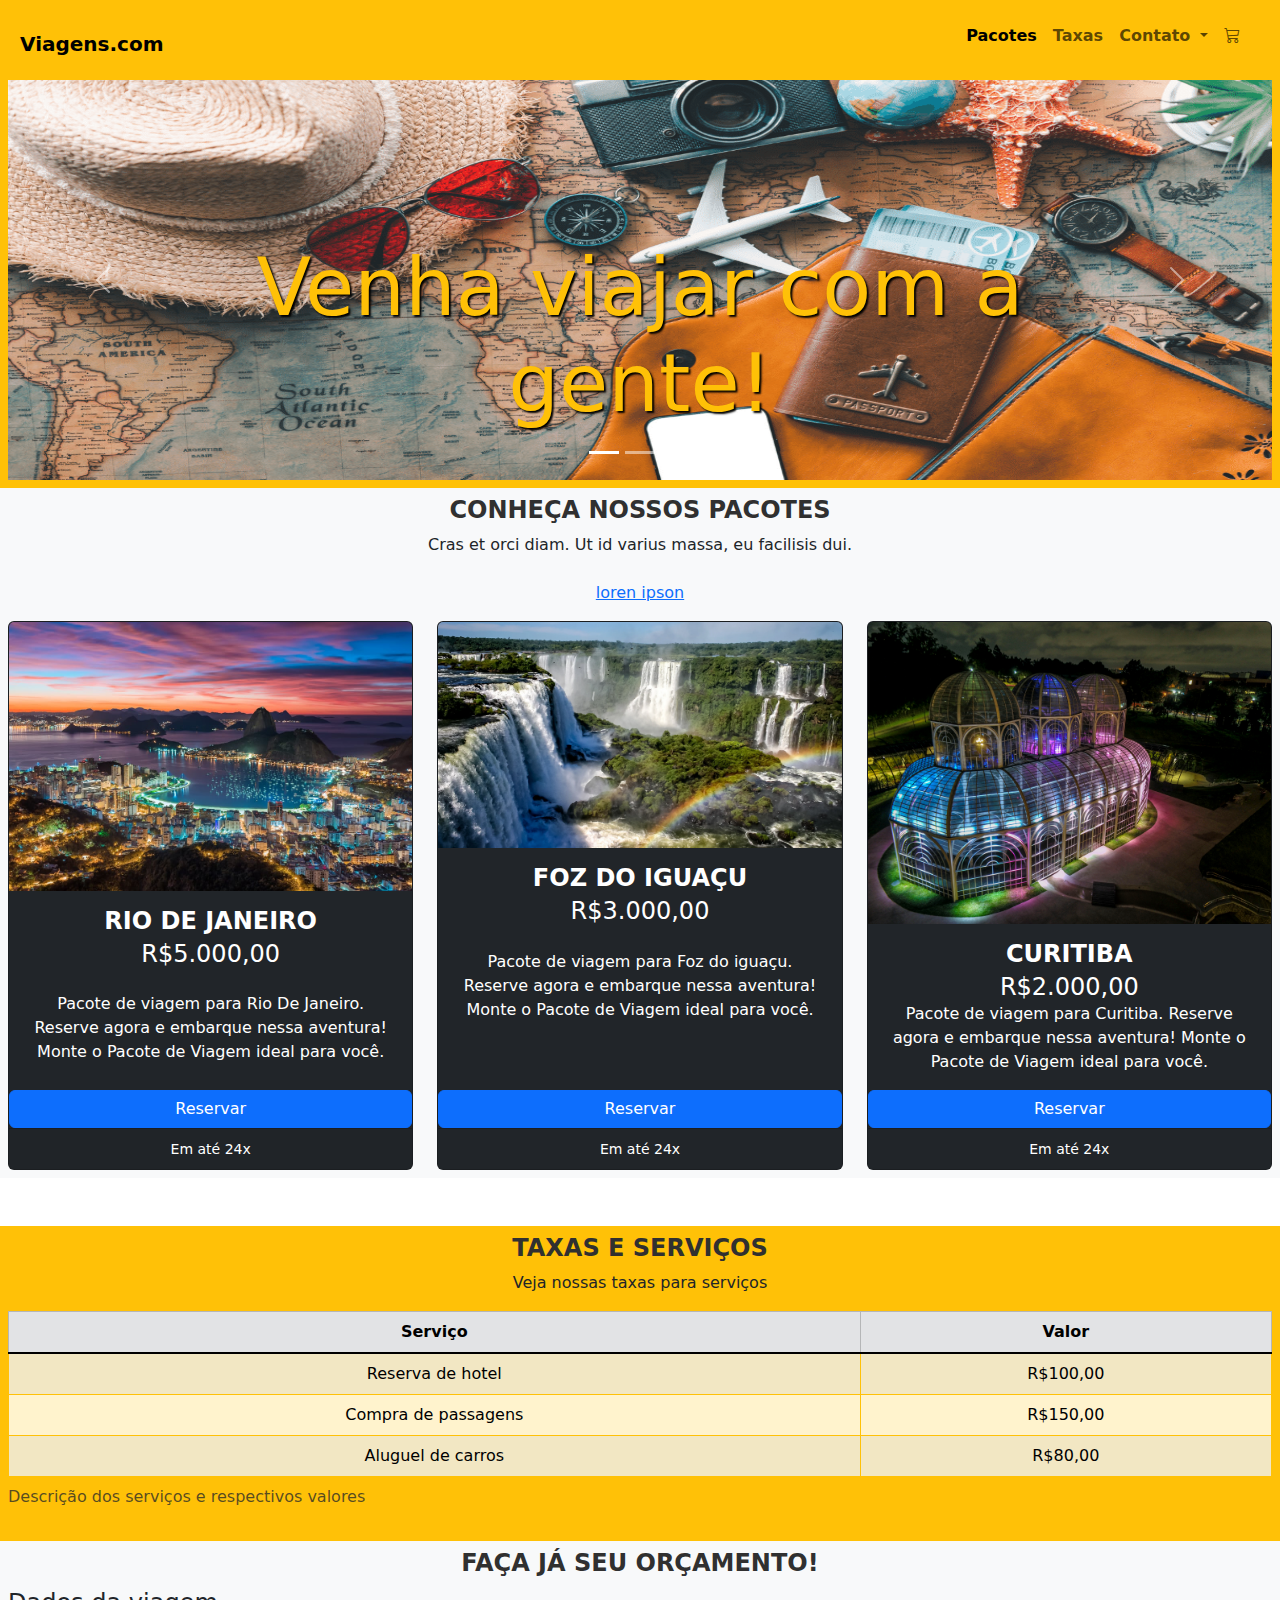
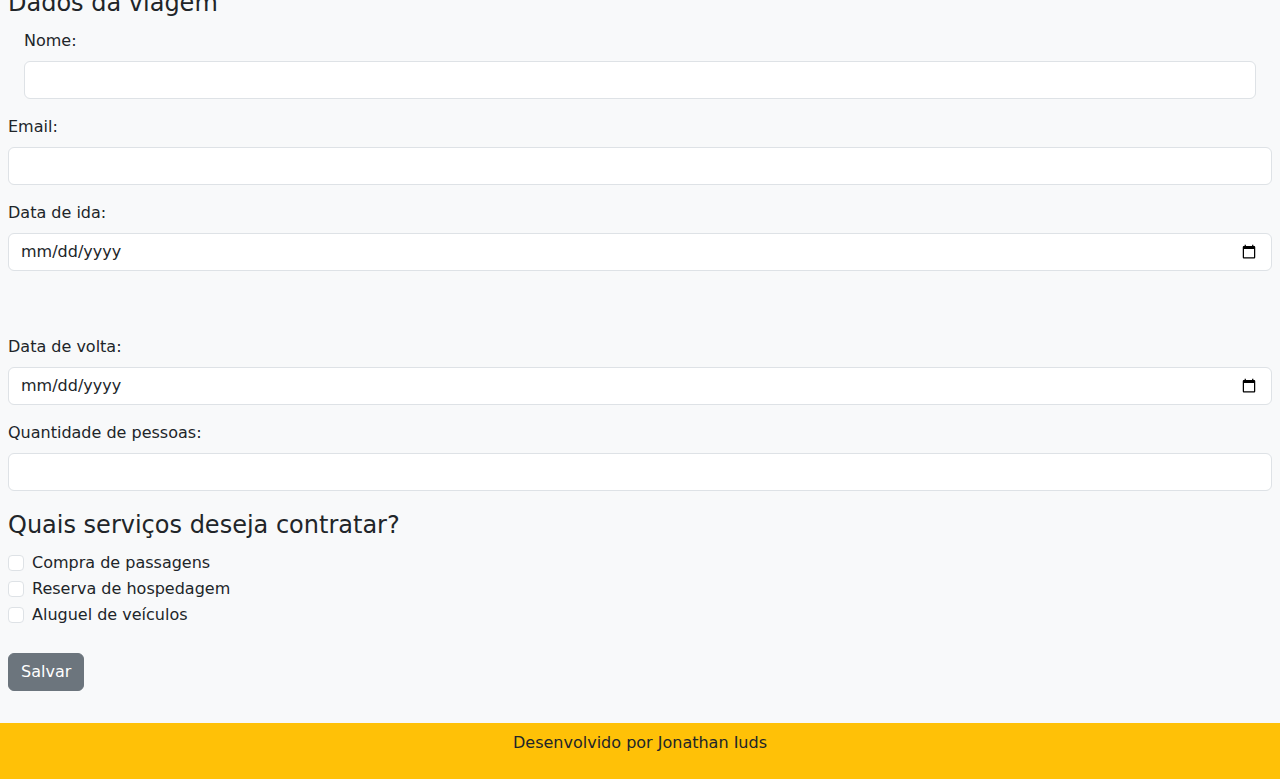
<file: index.html>
<!DOCTYPE html>
<html lang="pt-BR">

<head>
    <meta charset="UTF-8">
    <meta name="viewport" content="width=device-width, initial-scale=1.0">
    <title>Viagem dos sonhos</title>
    <link href="https://cdn.jsdelivr.net/npm/bootstrap@5.3.3/dist/css/bootstrap.min.css" rel="stylesheet"integrity="sha384-QWTKZyjpPEjISv5WaRU9OFeRpok6YctnYmDr5pNlyT2bRjXh0JMhjY6hW+ALEwIH" crossorigin="anonymous">
    <link rel="stylesheet" href="https://cdn.jsdelivr.net/npm/bootstrap-icons@1.11.3/font/bootstrap-icons.min.css">
    <link rel="stylesheet" href="style.css">
</head>

<body>
    <header class="container-fluid p-2 bg-warning text-center">
        <nav class="navbar navbar-expand-lg bg-warning">
            <div class="container-fluid">
                <a class="navbar-brand" href="#">Viagens.com</a>
                <button class="navbar-toggler" type="button" data-bs-toggle="collapse"
                    data-bs-target="#navbarSupportedContent" aria-controls="navbarSupportedContent"
                    aria-expanded="false" aria-label="Toggle navigation">
                    <span class="navbar-toggler-icon"></span>
                </button>
                <div class="container-fluid">
                    <div class="collapse navbar-collapse justify-content-end bg-warning text-dark"
                        id="navbarSupportedContent">
                        <ul class="navbar-nav">
                            <li class="nav-item">
                                <a class="nav-link active" aria-current="page" href="#">Pacotes</a>
                            </li>
                            <li class="nav-item">
                                <a class="nav-link" href="#">Taxas</a>
                            </li>
                            <li class="nav-item dropdown">
                                <a class="nav-link dropdown-toggle" href="#" role="button" data-bs-toggle="dropdown"
                                    aria-expanded="false">
                                    Contato
                                </a>
                                <ul class="dropdown-menu">
                                    <li><a class="dropdown-item" href="#">Action</a></li>
                                    <li><a class="dropdown-item" href="#">Another action</a></li>
                                    <li>
                                        <hr class="dropdown-divider">
                                    </li>
                                    <li><a class="dropdown-item" href="#">Something else here</a></li>
                                    
                                </ul>
                                <a class="nav-link" href="#"><li class="nav-item"><i class="bi bi-cart3"></i></li></a>   
                            </li>
                        </ul>

                    </div>
                </div>
        </nav>

        <div id="carouselExampleCaptions" class="carousel slide">
            <div class="carousel-indicators">
                <button type="button" data-bs-target="#carouselExampleCaptions" data-bs-slide-to="0" class="active"
                    aria-current="true" aria-label="Slide 1"></button>
                <button type="button" data-bs-target="#carouselExampleCaptions" data-bs-slide-to="1"
                    aria-label="Slide 2"></button>
                <button type="button" data-bs-target="#carouselExampleCaptions" data-bs-slide-to="2"
                    aria-label="Slide 3"></button>
            </div>
            <div class="carousel-inner">
                <div class="carousel-item active">
                    <img src="img/carossel/viagens.png" class="d-block w-100" alt="...">
                    <div class="carousel-caption d-none d-md-block">
                        <h5>Venha viajar com a gente!</h5>
                    </div>
                </div>
                <div class="carousel-item">
                    <img src="img/carossel/familiaNaPraia.jpg" class="d-block w-100" alt="...">
                    <div class="carousel-caption d-none d-md-block">
                        <h5>Praias incriveis</h5>
                    </div>
                </div>
                <div class="carousel-item">
                    <img src="img/carossel/barcosNaPraia.webp" class="d-block w-100" alt="...">
                    <div class="carousel-caption d-none d-md-block">
                        <h5>Entre mares e montanhas</h5>
                    </div>
                </div>
            </div>
            <button class="carousel-control-prev" type="button" data-bs-target="#carouselExampleCaptions"
                data-bs-slide="prev">
                <span class="carousel-control-prev-icon" aria-hidden="true"></span>
                <span class="visually-hidden">Previous</span>
            </button>
            <button class="carousel-control-next" type="button" data-bs-target="#carouselExampleCaptions"
                data-bs-slide="next">
                <span class="carousel-control-next-icon" aria-hidden="true"></span>
                <span class="visually-hidden">Next</span>
            </button>
        </div>

    </header>

    <section class="container-fluid bg-light text-center p-2">
        <h2>Conheça nossos pacotes</h2>

        <p>Cras et orci diam. Ut id varius massa, eu facilisis dui.<br>
            <br> <a href="https://br.lipsum.com/feed/html">loren ipson</a></p>

        <div class="row row-cols-1 row-cols-md-3 g-4">
            <div class="col">
                <div class="card h-100 text-white bg-dark">
                    <img src="img/rio-de-janeiro.jpg" class="card-img-top" alt="...">
                    <div class="card-body">
                        <h2 class="card-title">Rio de janeiro</h2>
                        <h4 class="card-subtitle">R$5.000,00</h4>
                        <br>
                        <p class="card-text">Pacote de viagem para Rio De Janeiro. Reserve agora e embarque nessa
                            aventura! Monte o Pacote de Viagem ideal para você. </p>
                    </div>
                    <a href="#" class="btn btn-primary" data-bs-toggle="modal"
                        data-bs-target="#exampleModal">Reservar</a>
                    <div class="card-footer">
                        <small class="text-white body-secondary">Em até 24x</small>
                    </div>
                </div>
            </div>
            <div class="col">
                <div class="card h-100 text-white bg-dark ">
                    <img src="img/foz_do_iguaçu.webp" class="card-img-top" alt="...">
                    <div class="card-body">
                        <h2 class="card-title">Foz do iguaçu</h2>
                        <h4 class="card-subtitle">R$3.000,00</h4>
                        <br>
                        <p class="card-text">Pacote de viagem para Foz do iguaçu. Reserve agora e embarque nessa
                            aventura! Monte o Pacote de Viagem ideal para você.</p>
                    </div>
                    <a href="#" class="btn btn-primary" data-bs-toggle="modal"
                        data-bs-target="#exampleModal">Reservar</a>
                    <div class="card-footer bg-dark">
                        <small class="text-white">Em até 24x</small>
                    </div>
                </div>
            </div>
            <div class="col">
                <div class="card h-100 text-white bg-dark">
                    <img src="img/curitiba_jardim_botanico.jpg" class="card-img-top" alt="...">
                    <div class="card-body ">
                        <h2 class="card-title">Curitiba</h2>
                        <h4 class="card-subtitle">R$2.000,00</h4>
                        <p class="card-text">Pacote de viagem para Curitiba. Reserve agora e embarque nessa aventura!
                            Monte o Pacote de Viagem ideal para você.</p>
                    </div>
                    <a href="#" class="btn btn-primary" data-bs-toggle="modal"
                        data-bs-target="#exampleModal">Reservar</a>
                    <div class="card-footer bg-dark">
                        <small class="text-white">Em até 24x</small>
                    </div>
                </div>
            </div>
        </div>

    </section>

    <br><br>

    <section class="container-fluid bg-warning text-center p-2">
        <h2>Taxas e serviços</h2>
        <p>Veja nossas taxas para serviços</p>
        <table class="table table-warning table-striped table-hover table-bordered border-warning">
            <caption>Descrição dos serviços e respectivos valores</caption>
            <thead class="table-secondary">
                <tr>
                    <th>
                        Serviço
                    </th>
                    <th>
                        Valor
                    </th>
                </tr>
            </thead>
            <tbody class="table-group-divider">
                <tr>
                    <td>
                        Reserva de hotel
                    </td>
                    <td>
                        R$100,00
                    </td>
                </tr>
                <tr>
                    <td>
                        Compra de passagens
                    </td>
                    <td>
                        R$150,00
                    </td>
                </tr>
                <tr>
                    <td>
                        Aluguel de carros
                    </td>
                    <td>
                        R$80,00
                    </td>
                </tr>
            </tbody>
        </table>
    </section>
    <section class="container-fluid bg-light p-2">
        <h2 class="text-center">Faça já seu orçamento!</h2>
        <form method="GET" action="">
            <fieldset>
                <legend>Dados da viagem</legend>

                <div class="m-3">
                    <label class="form-label" for="nome">
                        Nome:
                    </label>
                    <input type="text" class="form-control" required name="nome" id="nome">
                </div>

                <div class="mb-3">
                    <label class="form-label" for="email">
                        Email:
                    </label>
                    <input type="email" class="form-control" required name="email" id="email">
                </div>

                <div class="mb-3">
                    <label class="form-label" for="dataIda">
                        Data de ida:
                    </label>
                    <input type="date" class="form-control" name="dataIda" id="dataIda"><br><br>
                </div>

                <div class="mb-3">
                    <label class="form-label" for="dataVolta">
                        Data de volta:
                    </label>
                    <input type="date" class="form-control" name="dataVolta" id="dataVolta">
                </div>

                <div class="mb-3">
                    <label class="form-label" for="qtdPessoas">
                        Quantidade de pessoas:
                    </label>
                    <input type="number" class="form-control" required min="0" name="qtdPessoas" id="qtdPessoas">
                </div>

            </fieldset>

            <fieldset>
                <legend>Quais serviços deseja contratar?</legend>

                <div class="form-check">
                    <input type="checkbox" class="form-check-input" name="passagens" value="Passagens" id="passagens">
                    <label class="form-check-label" for="passagens">
                        Compra de passagens
                    </label>
                </div>

                <div class="form-check">
                    <input type="checkbox" class="form-check-input" name="hospedagem" value="hospedagem"
                        id="hospedagem">
                    <label class="form-check-label" for="hospedagem">
                        Reserva de hospedagem
                    </label>
                </div>

                <div class="form-check">
                    <input type="checkbox" class="form-check-input" name="veiculos" value="veiculos" id="veiculos">
                    <label class="form-check-label" for="veiculos">
                        Aluguel de veículos
                    </label>
                </div>

            </fieldset>

            <br>
            <button class="btn btn-secondary">Salvar</button><br><br>
        </form>
    </section>
    <footer class="container-fluid bg-warning text-center p-2">
        <p>Desenvolvido por Jonathan Iuds</p>
    </footer>
    <script src="https://cdn.jsdelivr.net/npm/bootstrap@5.3.3/dist/js/bootstrap.bundle.min.js"
        integrity="sha384-YvpcrYf0tY3lHB60NNkmXc5s9fDVZLESaAA55NDzOxhy9GkcIdslK1eN7N6jIeHz" crossorigin="anonymous">
    </script>

</body>

<div class="modal fade" id="exampleModal" tabindex="-1" aria-labelledby="exampleModalLabel" aria-hidden="true">
    <div class="modal-dialog">
        <div class="modal-content">
            <div class="modal-header">
                <h1 class="modal-title fs-5" id="exampleModalLabel">Suas comapras</h1>
                <button type="button" class="btn-close" data-bs-dismiss="modal" aria-label="Close"></button>
            </div>
            <div class="modal-body">
                Produto adicionado ao carrinho!
            </div>
            <div class="modal-footer">
                <button type="button" class="btn btn-primary" data-bs-dismiss="modal">Continuar comprando</button>
                <a href="checkout.html" type="button" class="btn btn-success">Finalizar a compra</a>
            </div>
        </div>
    </div>
</div>

</html>
</file>
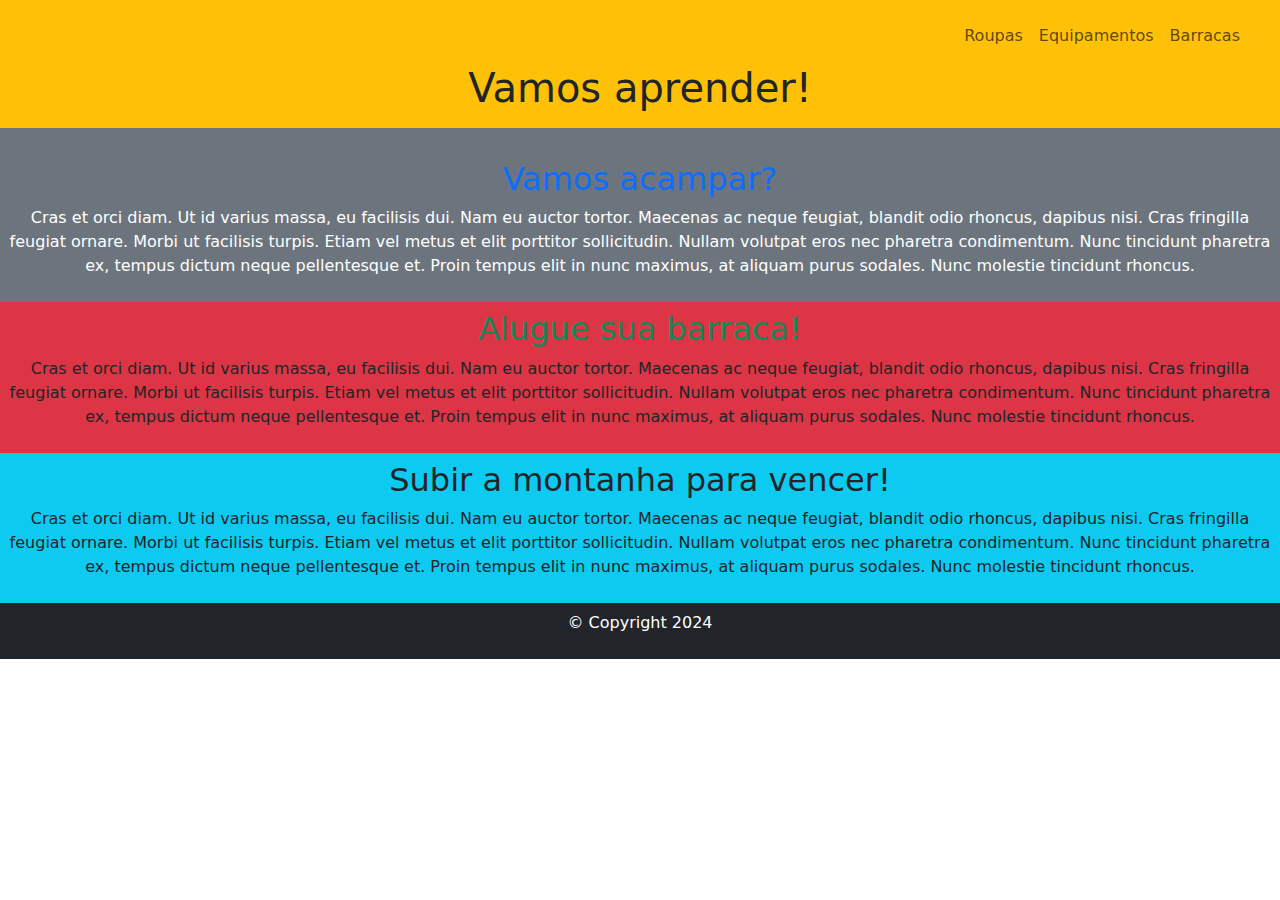
<file: atividadePraticaContainers.html>
<!DOCTYPE html>
<html lang="pt-BR">
<head>
    <meta charset="UTF-8">
    <meta name="viewport" content="width=device-width, initial-scale=1.0">
    <link href="https://cdn.jsdelivr.net/npm/bootstrap@5.3.3/dist/css/bootstrap.min.css" rel="stylesheet" integrity="sha384-QWTKZyjpPEjISv5WaRU9OFeRpok6YctnYmDr5pNlyT2bRjXh0JMhjY6hW+ALEwIH" crossorigin="anonymous">
    <title>Bootstrap</title>
</head>
<body>
    
    <header class="container-fluid p-2 bg-warning text-center">
         
            <nav class="navbar navbar-expand-lg bg-warning">
               <div class="container-fluid">
              <a class="navbar-brand" href="#"></a>
              <button class="navbar-toggler" type="button" data-bs-toggle="collapse" data-bs-target="#navbarSupportedContent" aria-controls="navbarSupportedContent" aria-expanded="false" aria-label="Toggle navigation">
                <span class="navbar-toggler-icon"></span>
              </button>
                <div class="container-fluid">
                  <div class="collapse navbar-collapse justify-content-end bg-warning text-dark"  id="navbarSupportedContent">
                    <ul class="navbar-nav">
                      <li class="nav-item">
                        <a class="nav-link" href="#">Roupas</a>
                      </li>
                      <li class="nav-item">
                        <a class="nav-link" href="#">Equipamentos</a>
                      </li>
                      <li class="nav-item">
                        <a class="nav-link" href="#">Barracas</a>
                      </li>
                    </ul> 
                  </div>
                </div>
              </nav>
    
        <h1>Vamos aprender!</h1>
    </header>
    <section class="container-fluid bg-secondary text-center p-2">
        <br><h2 class="text-primary">Vamos acampar?</h2>
        <p class="text-white">Cras et orci diam. Ut id varius massa, eu facilisis dui. Nam eu auctor tortor. Maecenas ac neque feugiat, blandit odio rhoncus, dapibus nisi. Cras fringilla feugiat ornare. Morbi ut facilisis turpis. Etiam vel metus et elit porttitor sollicitudin. Nullam volutpat eros nec pharetra condimentum. Nunc tincidunt pharetra ex, tempus dictum neque pellentesque et. Proin tempus elit in nunc maximus, at aliquam purus sodales. Nunc molestie tincidunt rhoncus.</p>
    </section>

    <section class="container-fluid bg-danger text-center p-2">
        <h2 class="text-success">Alugue sua barraca!</h2>
    
         <p>Cras et orci diam. Ut id varius massa, eu facilisis dui. Nam eu auctor tortor. Maecenas ac neque feugiat, blandit odio rhoncus, dapibus nisi. Cras fringilla feugiat ornare. Morbi ut facilisis turpis. Etiam vel metus et elit porttitor sollicitudin. Nullam volutpat eros nec pharetra condimentum. Nunc tincidunt pharetra ex, tempus dictum neque pellentesque et. Proin tempus elit in nunc maximus, at aliquam purus sodales. Nunc molestie tincidunt rhoncus.</p>
    </section>

    <section class="container-fluid bg-info text-center p-2">
        <h2 class="text-dark">Subir a montanha para vencer!</h2>

        <p>Cras et orci diam. Ut id varius massa, eu facilisis dui. Nam eu auctor tortor. Maecenas ac neque feugiat, blandit odio rhoncus, dapibus nisi. Cras fringilla feugiat ornare. Morbi ut facilisis turpis. Etiam vel metus et elit porttitor sollicitudin. Nullam volutpat eros nec pharetra condimentum. Nunc tincidunt pharetra ex, tempus dictum neque pellentesque et. Proin tempus elit in nunc maximus, at aliquam purus sodales. Nunc molestie tincidunt rhoncus.</p>

    </section>

    <footer class="container-fluid bg-dark text-center p-2">
        <p class="text-white"> © Copyright 2024 </p>
     </footer>
     
     <script src="https://cdn.jsdelivr.net/npm/bootstrap@5.3.3/dist/js/bootstrap.bundle.min.js" integrity="sha384-YvpcrYf0tY3lHB60NNkmXc5s9fDVZLESaAA55NDzOxhy9GkcIdslK1eN7N6jIeHz" crossorigin="anonymous"></script>
</body>
</html>
</file>
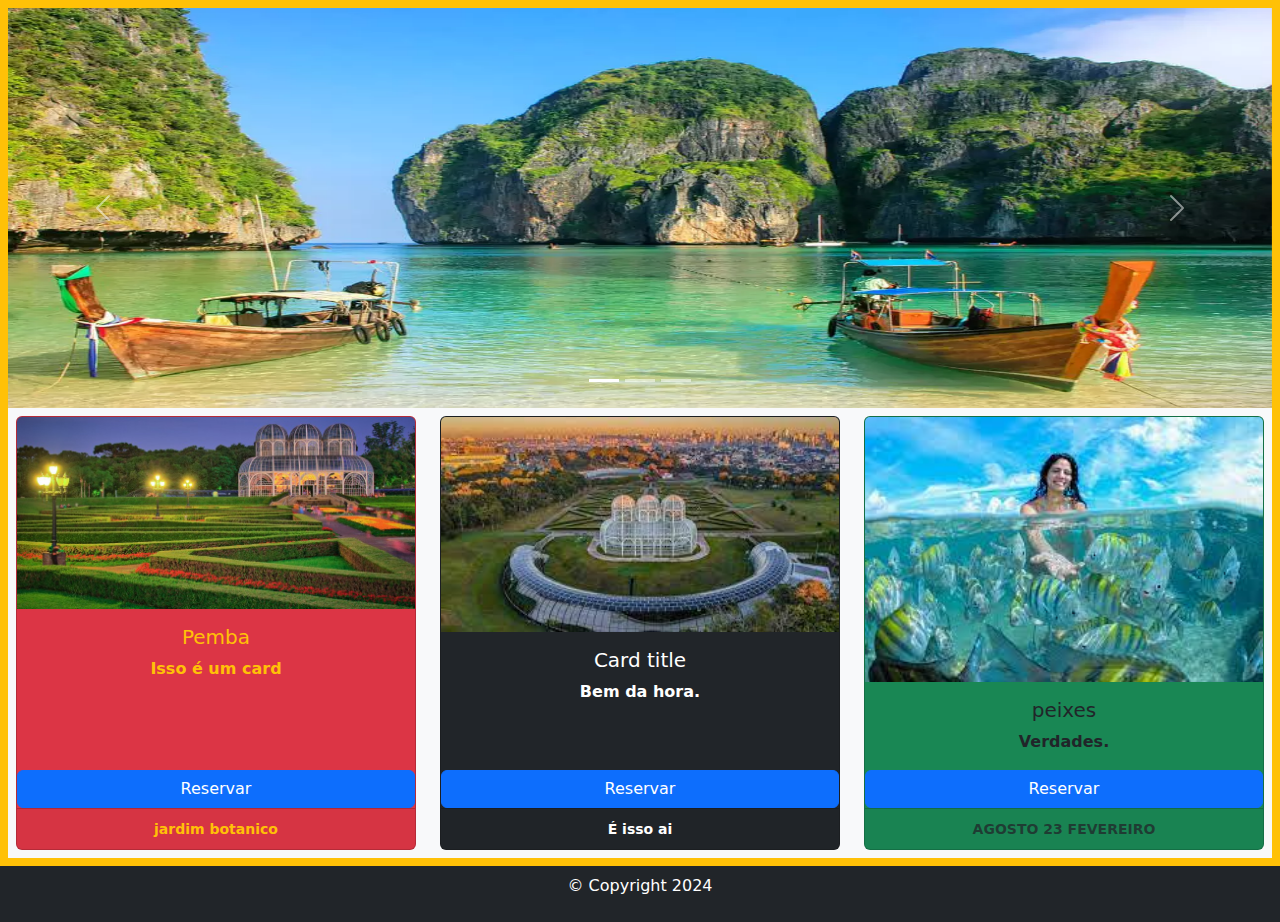
<file: avancando-bootstrap.html>
<!DOCTYPE html>
<html lang="pt-BR">

<head>
    <meta charset="UTF-8">
    <meta name="viewport" content="width=device-width, initial-scale=1.0">
    <link href="https://cdn.jsdelivr.net/npm/bootstrap@5.3.3/dist/css/bootstrap.min.css" rel="stylesheet"
        integrity="sha384-QWTKZyjpPEjISv5WaRU9OFeRpok6YctnYmDr5pNlyT2bRjXh0JMhjY6hW+ALEwIH" crossorigin="anonymous">
        <link rel="stylesheet" href="style.css">
    <title>avancando_bootstrap</title>
</head>

<body>
    <header class="container-fluid p-2 bg-warning text-center">
        <div id="carouselExampleIndicators" class="carousel slide">
            <div class="carousel-indicators">
                <button type="button" data-bs-target="#carouselExampleIndicators" data-bs-slide-to="0" class="active"
                    aria-current="true" aria-label="Slide 1"></button>
                <button type="button" data-bs-target="#carouselExampleIndicators" data-bs-slide-to="1"
                    aria-label="Slide 2"></button>
                <button type="button" data-bs-target="#carouselExampleIndicators" data-bs-slide-to="2"
                    aria-label="Slide 3"></button>
            </div>
            <div class="carousel-inner">
                <div class="carousel-item active">
                    <img src="img/carossel/barcosNaPraia.webp" class="d-block w-100" alt="...">
                </div>
                <div class="carousel-item">
                    <img src="img/carossel/familiaNaPraia.jpg" class="d-block w-100" alt="...">
                </div>
                <div class="carousel-item">
                    <img src="img/carossel/viagens.png" class="d-block w-100" alt="...">
                </div>
            </div>
            <button class="carousel-control-prev" type="button" data-bs-target="#carouselExampleIndicators"
                data-bs-slide="prev">
                <span class="carousel-control-prev-icon" aria-hidden="true"></span>
                <span class="visually-hidden">Previous</span>
            </button>
            <button class="carousel-control-next" type="button" data-bs-target="#carouselExampleIndicators"
                data-bs-slide="next">
                <span class="carousel-control-next-icon" aria-hidden="true"></span>
                <span class="visually-hidden">Next</span>
            </button>
        </div>

        <section class="container-fluid bg-light text-center p-2">
            <div class="row row-cols-1 row-cols-md-3 g-4">
                <div class="col">
                    <div class="card h-100 bg-danger text-warning">
                        <img src="img/curitiba.jpeg" class="card-img-top" alt="...">
                        <div class="card-body">
                            <h5 class="card-title">Pemba</h5>
                            <p class="card-text">Isso é um card</p>
                        </div>
                        <a href="#" class="btn btn-primary" data-bs-toggle="modal"
                            data-bs-target="#exampleModal">Reservar</a>
                        <div class="card-footer">
                            <small class="text-body-warning">jardim botanico</small>
                        </div>
                    </div>
                </div>
                <div class="col">
                    <div class="card h-100 bg-dark text-white">
                        <img src="img/jardim_botanico.jfif" class="card-img-top" alt="...">
                        <div class="card-body">
                            <h5 class="card-title">Card title</h5>
                            <p class="card-text">Bem da hora.</p>
                        </div>
                        <a href="#" class="btn btn-primary" data-bs-toggle="modal"
                            data-bs-target="#exampleModal">Reservar</a>
                        <div class="card-footer">
                            <small class="text-body-white">É isso ai </small>
                        </div>
                    </div>
                </div>
                <div class="col">
                    <div class="card h-100 bg-success">
                        <img src="img/peixes.jfif" class="card-img-top" alt="...">
                        <div class="card-body">
                            <h5 class="card-title">peixes</h5>
                            <p class="card-text">Verdades.</p>
                        </div>
                        <a href="#" class="btn btn-primary" data-bs-toggle="modal"
                            data-bs-target="#exampleModal">Reservar</a>
                        <div class="card-footer">
                            <small class="text-body-secondary">AGOSTO 23 FEVEREIRO</small>
                        </div>
                    </div>
                </div>
            </div>
        </section>

    </header>
    <footer class="container-fluid bg-dark text-center p-2">
        <p class="text-white"> © Copyright 2024 </p>
     </footer>
    <script src="https://cdn.jsdelivr.net/npm/bootstrap@5.3.3/dist/js/bootstrap.bundle.min.js"
        integrity="sha384-YvpcrYf0tY3lHB60NNkmXc5s9fDVZLESaAA55NDzOxhy9GkcIdslK1eN7N6jIeHz" crossorigin="anonymous">
    </script>

</body>

<div class="modal fade" id="exampleModal" tabindex="-1" aria-labelledby="exampleModalLabel" aria-hidden="true">
    <div class="modal-dialog">
        <div class="modal-content">
            <div class="modal-header">
                <h5 class="modal-title">Viagens</h5>
                <button type="button" class="btn-close" data-bs-dismiss="modal" aria-label="Close"></button>
            </div>
            <div class="modal-body">
                <p>Aqui estão suas compras</p>
            </div>
            <div class="modal-footer">
                <button type="button" class="btn btn-secondary" data-bs-dismiss="modal">Fechar</button>
                <button type="button" class="btn btn-primary">Salvar escolhas</button>
            </div>
        </div>
    </div>
</div>

</html>
</file>
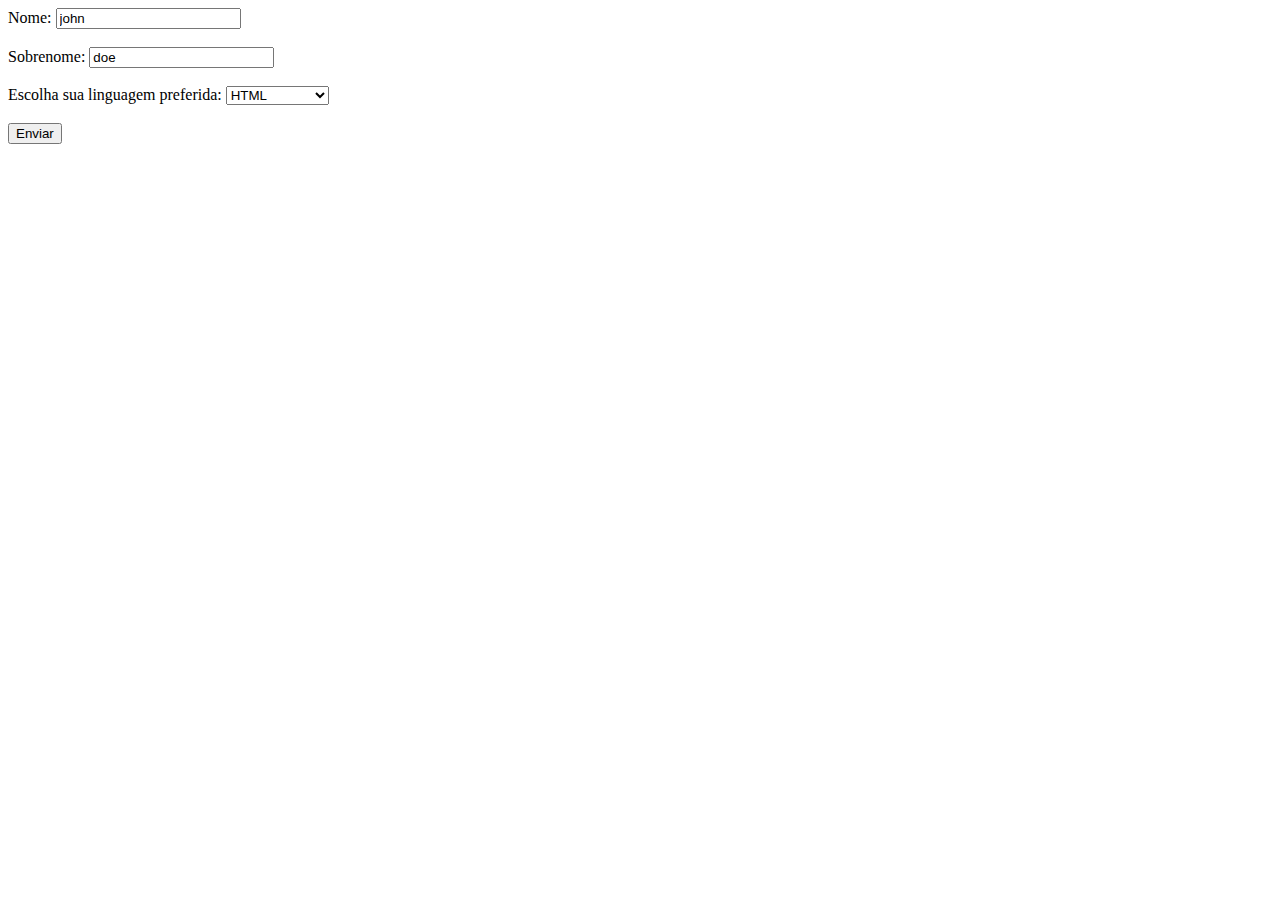
<file: formulario_paginasWeb.html>
<!DOCTYPE html>
<html lang="pt-BR">
<head>
    <meta charset="UTF-8">
    <meta name="viewport" content="width=device-width, initial-scale=1.0">
    <title>Formularios Páginas Web</title>
</head>
<body>

    <section>
        <form action="" method="GEt">
            <label for="nome">Nome:</label>
            <input type="text" id="nome" name="nome" value="john" readonly><br><br>
            
            <label for="sobrenome">Sobrenome:</label>
            <input type="text" id="sobrenome" name="sobrenome" value="doe" maxlength><br><br>

            <label for="linguagem">Escolha sua linguagem preferida:</label>
            <select name="linguagem" id="linguagem">
                <option value="html">HTML</option>
                <option value="css">CSS</option>
                <option value="javascript">JAVASCRIPT</option>
            </select><br><br>
            
            <input type="submit" value="Enviar">

        </form>
    </section>

    
</body>
</html>
</file>
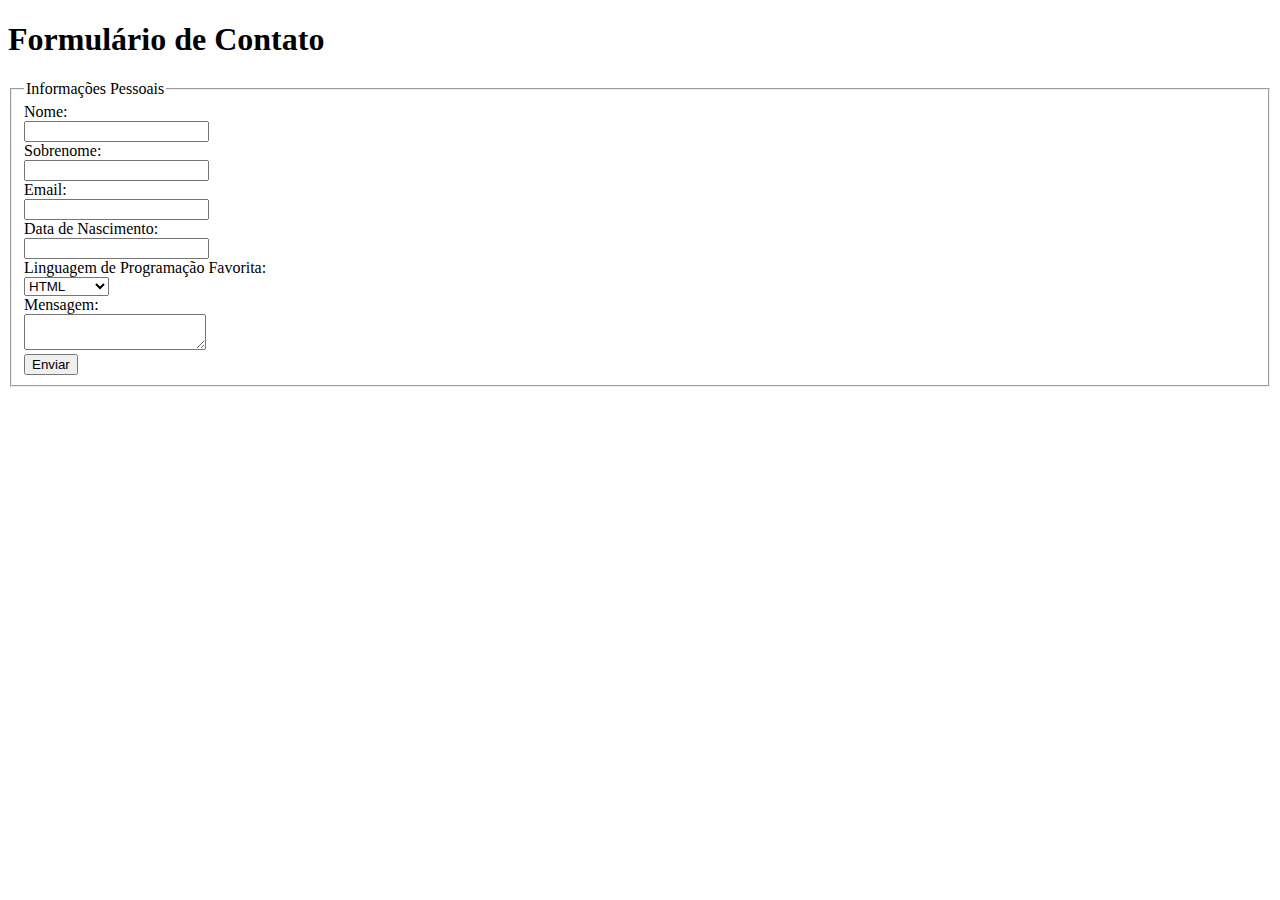
<file: formulariohtml.html>
<!DOCTYPE  html>
 
<html>
 
<head>
 
    <title>Formulário de  Contato</title>
 
</head>
 
<body>
 
    <h1>Formulário de Contato</h1>
 
 
    <form>
 
        <fieldset>
 
            <legend>Informações Pessoais</legend>
 
 
            <label  for=“nome”>Nome:</label><br>
 
            <input type=“text”  id=“nome” name=“nome”><br>
 
 
            <label  for=“sobrenome”>Sobrenome:</label><br>
 
            <input type=“text”  id=“sobrenome” name=“sobrenome”><br>
 
 
            <label  for=“email”>Email:</label><br>
 
            <input type=“email”  id=“email” name=“email”><br>
 
 
            <label  for=“dataNascimento”>Data de Nascimento:</label><br>
 
            <input type=“date”  id=“dataNascimento” name=“dataNascimento”><br>
 
 
            <label  for=“linguagem”>Linguagem de Programação  Favorita:</label><br>
 
            <select id=“linguagem”  name=“linguagem”>
 
                <option  value=“html”>HTML</option>
 
                <option  value=“css”>CSS</option>
 
                <option  value=“javascript”>JavaScript</option>
 
                <!-- Adicione mais opções  conforme necessário -->
 
            </select><br>
 
 
            <label  for=“mensagem”>Mensagem:</label><br>
 
            <textarea  id=“mensagem”  name=“mensagem”></textarea><br>
 
 
            <button>Enviar</button>
 
        </fieldset>
 
    </form>
 
</body>
 
</html>
</file>
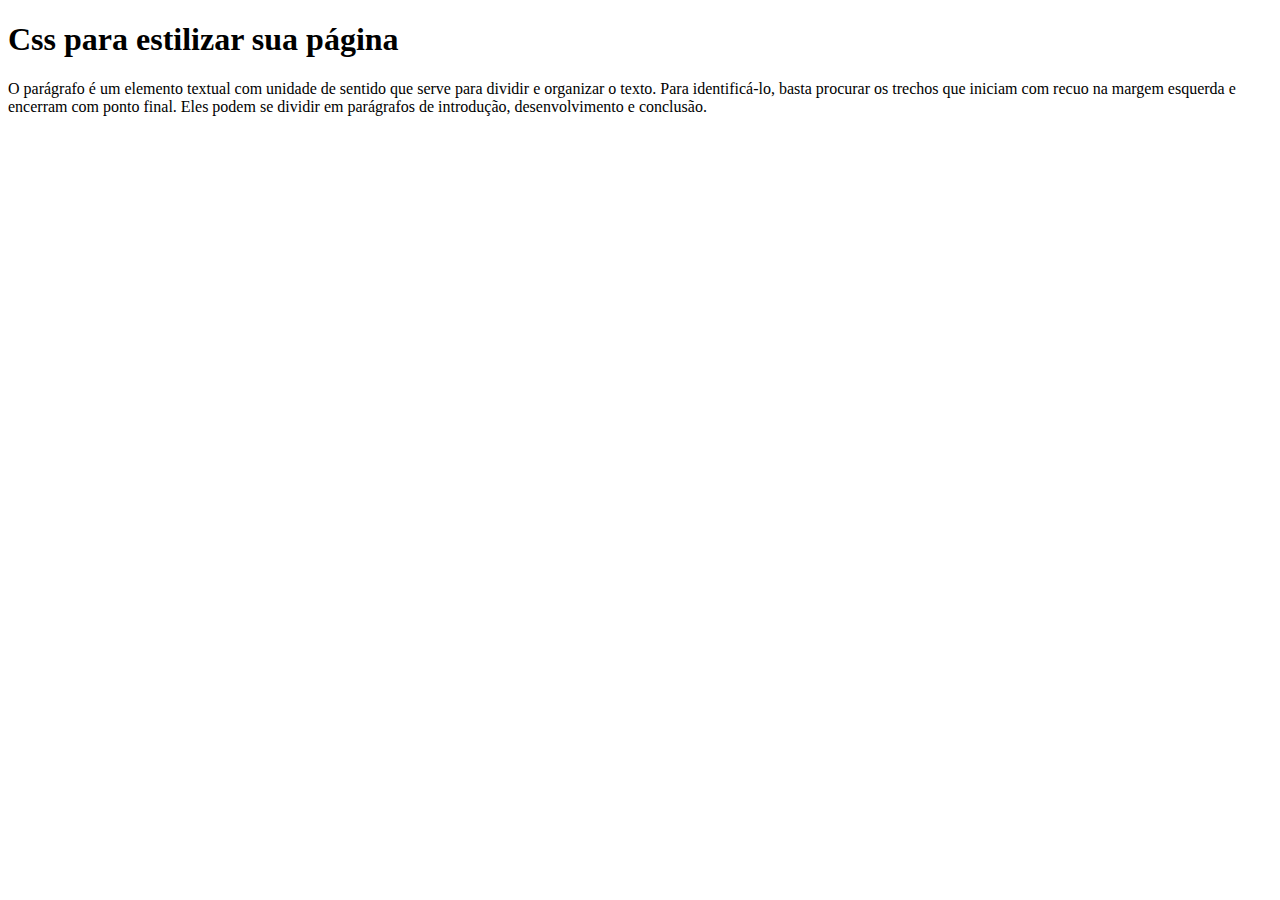
<file: htmlbasic.html>
<!DOCTYPE html>
<html lang="pt-BR">
<head>
    <meta charset="UTF-8">
    <meta name="viewport" content="width=device-width, initial-scale=1.0">
    <title>css style</title>
</head>
<body>
    <h1>Css para estilizar sua página</h1>
    <p>O parágrafo é um elemento textual com unidade de sentido que serve para dividir e organizar o texto. Para identificá-lo, basta procurar os trechos que iniciam com recuo na margem esquerda e encerram com ponto final. Eles podem se dividir em parágrafos de introdução, desenvolvimento e conclusão.</p>
    
</body>
</html>
</file>
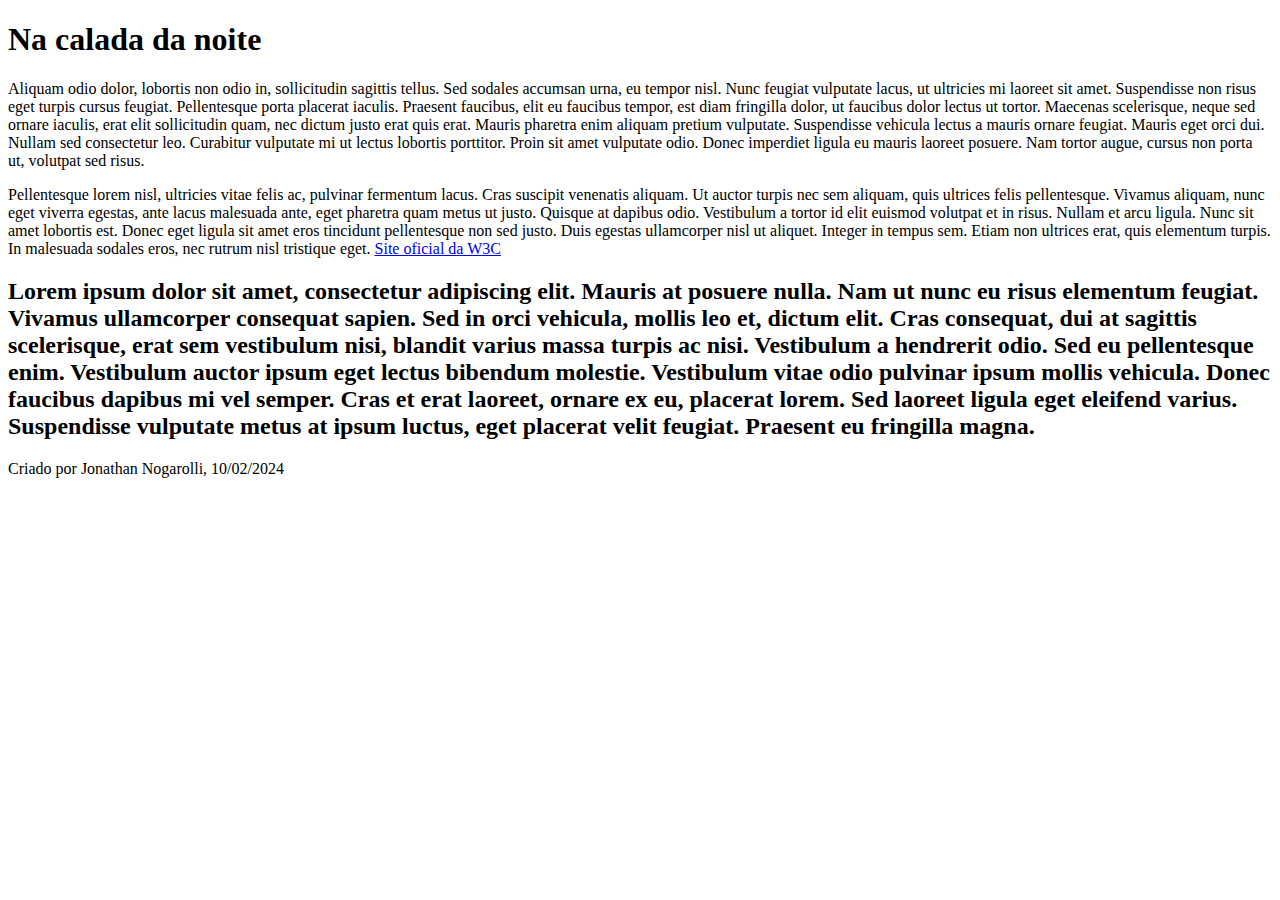
<file: minha_pagina.html>
<!DOCTYPE html>
<html lang="pt-BR">
<head>
    <meta charset="UTF-8">
    <meta name="viewport" content="width=device-width, initial-scale=1.0">
    <title>Rastros da meia-noite</title>
</head>
<body>
    <h1>Na calada da noite</h1>
    <p>
        Aliquam odio dolor, lobortis non odio in, sollicitudin sagittis tellus. Sed sodales accumsan urna, eu tempor nisl. Nunc feugiat vulputate lacus, ut ultricies mi laoreet sit amet. Suspendisse non risus eget turpis cursus feugiat. Pellentesque porta placerat iaculis. Praesent faucibus, elit eu faucibus tempor, est diam fringilla dolor, ut faucibus dolor lectus ut tortor. Maecenas scelerisque, neque sed ornare iaculis, erat elit sollicitudin quam, nec dictum justo erat quis erat. Mauris pharetra enim aliquam pretium vulputate. Suspendisse vehicula lectus a mauris ornare feugiat. Mauris eget orci dui. Nullam sed consectetur leo. Curabitur vulputate mi ut lectus lobortis porttitor. Proin sit amet vulputate odio. Donec imperdiet ligula eu mauris laoreet posuere. Nam tortor augue, cursus non porta ut, volutpat sed risus.
   </p>
   <p>
    Pellentesque lorem nisl, ultricies vitae felis ac, pulvinar fermentum lacus. Cras suscipit venenatis aliquam. Ut auctor turpis nec sem aliquam, quis ultrices felis pellentesque. Vivamus aliquam, nunc eget viverra egestas, ante lacus malesuada ante, eget pharetra quam metus ut justo. Quisque at dapibus odio. Vestibulum a tortor id elit euismod volutpat et in risus. Nullam et arcu ligula. Nunc sit amet lobortis est. Donec eget ligula sit amet eros tincidunt pellentesque non sed justo. Duis egestas ullamcorper nisl ut aliquet. Integer in tempus sem. Etiam non ultrices erat, quis elementum turpis. In malesuada sodales eros, nec rutrum nisl tristique eget.
    <a href="https://www.w3.org/">Site oficial da W3C</a>
   </p>

    <section>
        <h2>
            Lorem ipsum dolor sit amet, consectetur adipiscing elit. Mauris at posuere nulla. Nam ut nunc eu risus elementum feugiat. Vivamus ullamcorper consequat sapien. Sed in orci vehicula, mollis leo et, dictum elit. Cras consequat, dui at sagittis scelerisque, erat sem vestibulum nisi, blandit varius massa turpis ac nisi. Vestibulum a hendrerit odio. Sed eu pellentesque enim. Vestibulum auctor ipsum eget lectus bibendum molestie. Vestibulum vitae odio pulvinar ipsum mollis vehicula. Donec faucibus dapibus mi vel semper. Cras et erat laoreet, ornare ex eu, placerat lorem. Sed laoreet ligula eget eleifend varius. Suspendisse vulputate metus at ipsum luctus, eget placerat velit feugiat. Praesent eu fringilla magna.
        </h2>
    </section>
    <footer>
        Criado por Jonathan Nogarolli, 10/02/2024
    </footer>
    
</body>
</html>
</file>
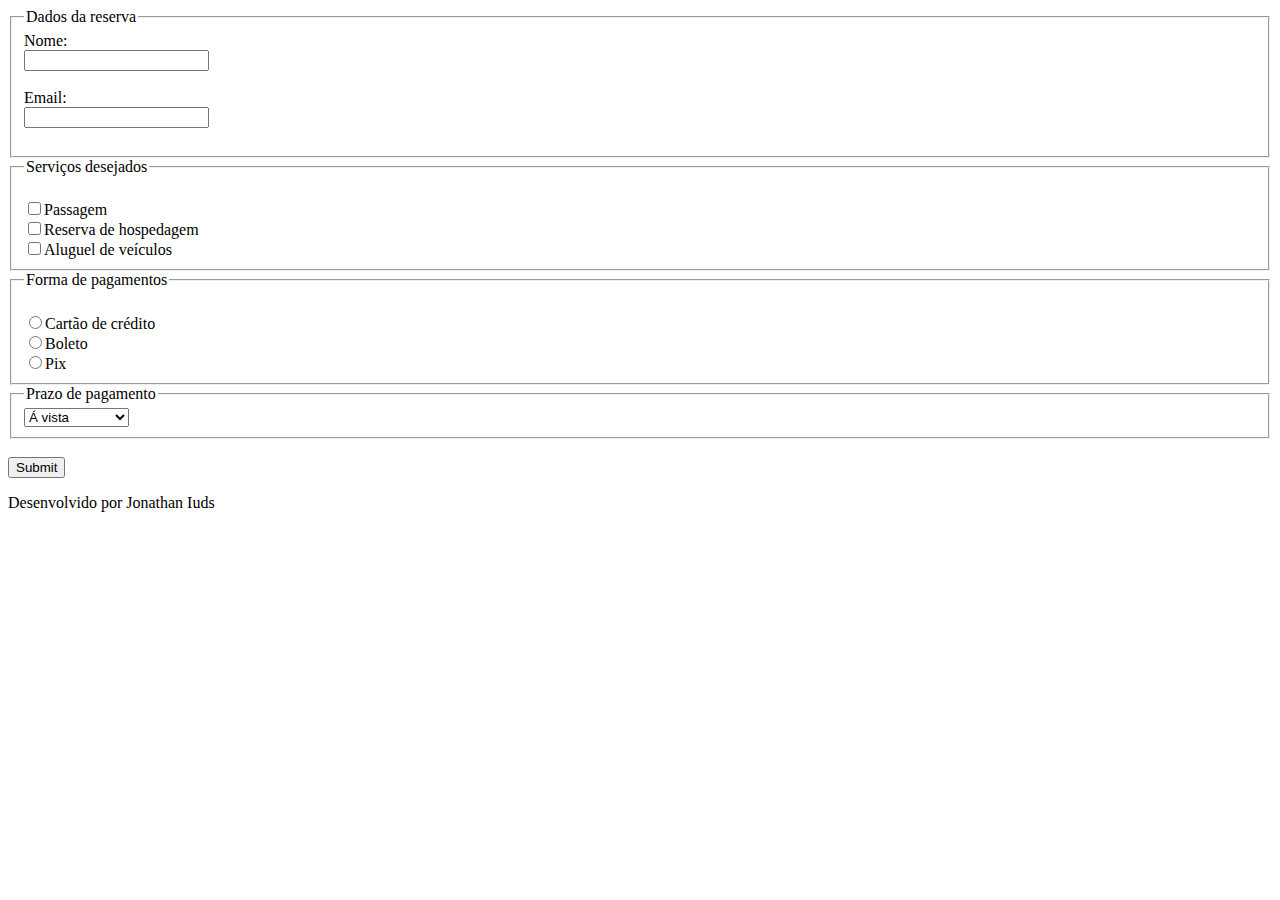
<file: reserva.html>
<!DOCTYPE html>
<html lang="pt-BR">
<head>
    <meta charset="UTF-8">
    <meta name="viewport" content="width=device-width, initial-scale=1.0">
    <title>Reservas</title>
</head>
<body>
    <form method="GET" action="">
        <fieldset>
            <legend>Dados da reserva</legend>
            <label>Nome:</label><br>
            <input type="text" name="nome" required><br><br>

            <label>Email:</label><br>
            <input type="email" name="email" required><br><br>
        </fieldset>

        <fieldset>
            <legend>Serviços desejados</legend>
            <label>
            <br><input type="checkbox" name="passagem" value="passagem">Passagem
            </label>

            <label>
            <br><input type="checkbox" name="reservaHospedagem" value="reservaHospedagem">Reserva de hospedagem
            </label>

            <label>
            <br><input type="checkbox" name="veiculos" value="veiculos">Aluguel de veículos
            </label>
        </fieldset>

        <fieldset>
            <legend>Forma de pagamentos</legend>
            <label>
            <br><input type="radio" name="formaPagamento" value="cartaoCredito">Cartão de crédito
            </label>

            <label>
            <br><input type="radio" name="formaPagamento" value="boleto">Boleto
            </label>

            <label>
            <br><input type="radio" name="formaPagamento" value="pix">Pix    
            </label>
        </fieldset>

        <fieldset>
            <legend>Prazo de pagamento</legend>
            <select name="prazoPagamento" id="">
            <option value="aVista">Á vista</option>
            <option value="5xsemJuros">5x sem juros</option>
            <option value="10xcomJuros">10x com juros</option>
            </select>
        </fieldset>
        <br>
        <input type="submit">
    </form>
    <footer>
        <p>Desenvolvido por Jonathan  Iuds</p>
     </footer>   
</body>
</html>
</file>
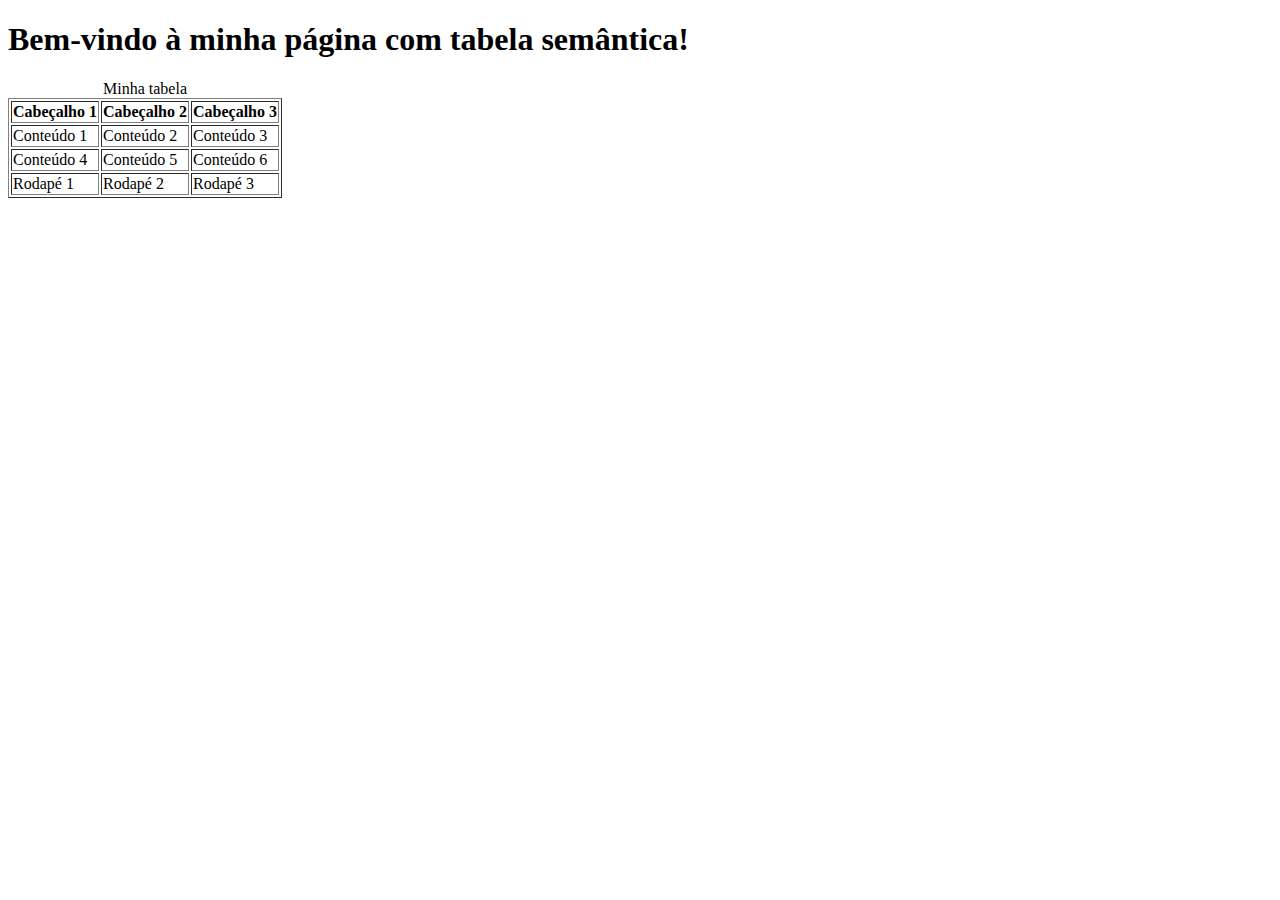
<file: tabelasemantica.html>
<!DOCTYPE html>
<html lang="pt-BR">
<head>
    <meta charset="UTF-8">
    <meta name="viewport" content="width=device-width, initial-scale=1.0">
    <title>Minha tabela semântica</title>
</head>
<body>
    <h1>Bem-vindo à minha página com tabela semântica!</h1>
    <table border>
        <caption>Minha tabela</caption>
        <thead>
            <tr>
                <th>Cabeçalho 1</th>
                <th>Cabeçalho 2</th>
                <th>Cabeçalho 3</th>
            </tr>
        </thead>
        <tbody>
            <tr>
                <td>Conteúdo 1</td>
                <td>Conteúdo 2</td>
                <td>Conteúdo 3</td>
            </tr>
            <tr>
                <td>Conteúdo 4</td>
                <td>Conteúdo 5</td>
                <td>Conteúdo 6</td>
            </tr>
        </tbody>
        <tfoot>
            <tr>
                <td>Rodapé 1</td>
                <td>Rodapé 2</td>
                <td>Rodapé 3</td>
            </tr>
        </tfoot>
    </table>
</body>
</html>
</file>
<file: style.css>
header{
    background-color: #ec7f26;
    font-weight: 600;

}

.navbar.custom {
    width: 50%;  
    margin: 0 auto;
  }

.carousel-inner img{
    max-width:1900px;
    max-height:400px;
    width: auto;
    height: auto;
    
}

h2{
    font-size: 24px;
    text-transform: uppercase;
    color: #303030;
    font-weight: 600;
}

.carousel-caption h5{
    font-size: 80px;
    color: #ffc107;
    text-shadow: 2px 2px 2px black;
}
</file>
